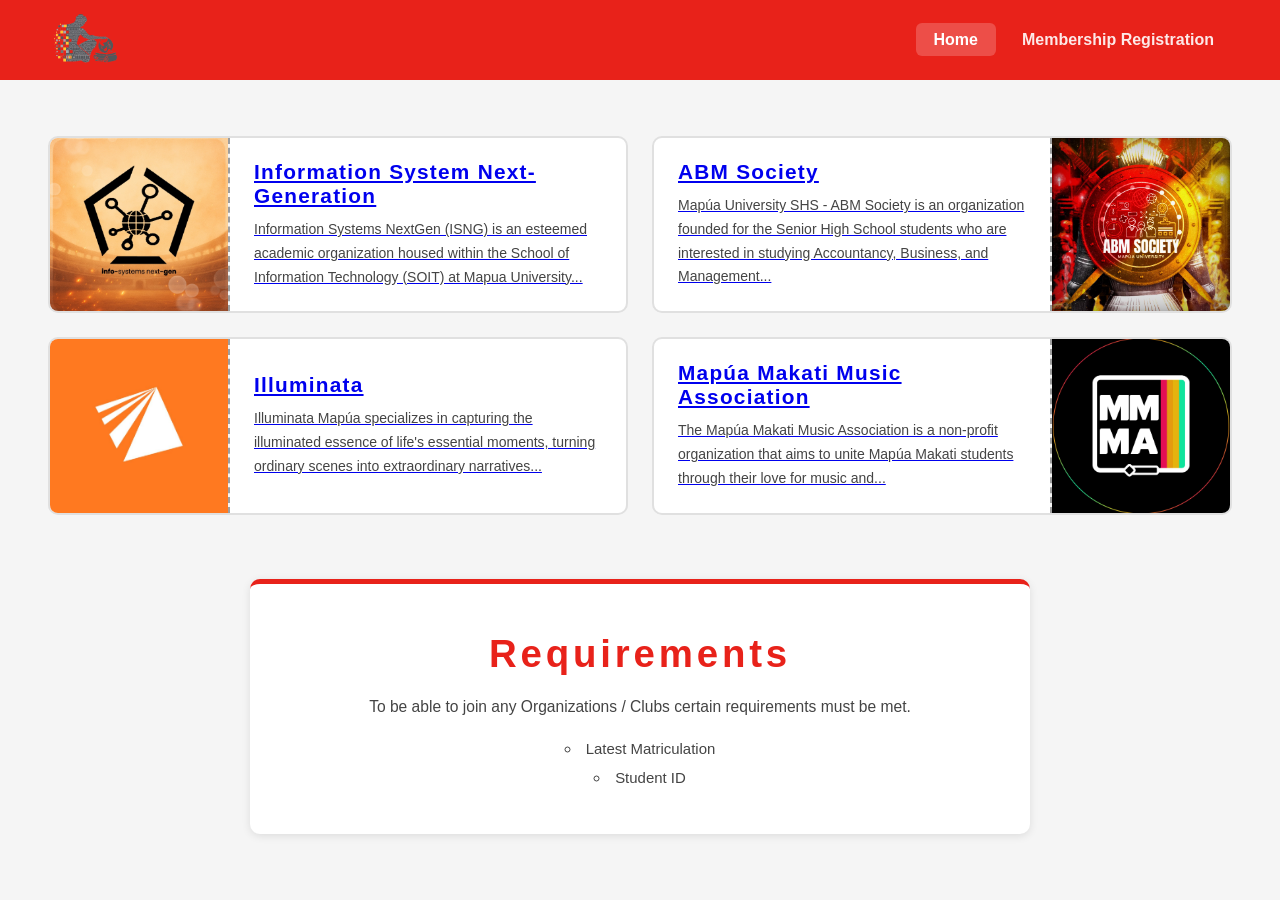
<file: index.html>
<!DOCTYPE html>
<html lang="en">
<head>
    
    <title>Main Page</title>
    <link rel="stylesheet" href="css/Styles.css">
</head>
<body>

    <!-- Navigation -->
    <nav class="navbar">
        <div class="nav-logo">
            <img src="image/logo.png" alt="Logo" class="logo-img">
        </div>
        <ul class="nav-links">
            <li><a href="index.html" class="nav-link active">Home</a></li>
            <li><a href="register.html" class="nav-link">Membership Registration</a></li>
        </ul>
    </nav>

    <!-- Hero / Main Content -->
    <main class="main-content">

        <!-- Org Cards Grid -->
        <section class="orgs-section">
            <div class="orgs-grid">

                   <!-- Org 1 -->
                <a href="isng.html" class="org-card">
                    <div class="org-image-wrap">
                        <img src="image/isng.jpg" alt="Organization 1" class="org-img">
                    </div>
                    <div class="org-info">
                        <h3 class="org-title">Information System Next-Generation</h3>
                        <p class="org-desc">Information Systems NextGen (ISNG) is an esteemed academic organization housed within the School of Information Technology (SOIT) at Mapua University...</p>
                    </div>
                </a>

                <!-- Org 2 -->
                <a href="abm.html" class="org-card reversed">
                    <div class="org-image-wrap">
                        <img src="image/abm.jpg" alt="Organization 2" class="org-img">
                    </div>
                    <div class="org-info">
                        <h3 class="org-title">ABM Society</h3>
                        <p class="org-desc">Mapúa University SHS - ABM Society is an organization founded for the Senior High School students who are interested in studying Accountancy, Business, and Management...</p>
                    </div>
                </a>

                <!-- Org 3 -->
                 <a href="illuminata.html" class="org-card">
                    <div class="org-image-wrap">
                        <img src="image/illuminata.jpg" alt="Organization 3" class="org-img"> 
                    </div>
                    <div class="org-info">
                        <h3 class="org-title">Illuminata</h3>
                        <p class="org-desc">Illuminata Mapúa specializes in capturing the illuminated essence of life's essential moments, turning ordinary scenes into extraordinary narratives...</p>
                    </div>
                </a>

                <!-- Org 4 -->
                <a href="mmma.html" class="org-card reversed">
                    <div class="org-image-wrap">
                        <img src="image/mmma.jpg" alt="Organization 4" class="org-img">
                    </div>
                    <div class="org-info">
                        <h3 class="org-title">Mapúa Makati Music Association</h3>
                        <p class="org-desc">The Mapúa Makati Music Association is a non-profit organization that aims to unite Mapúa Makati students through their love for music and...</p>
                    </div>
                </a>

            </div>
        </section>

        <!-- Requirements Section -->
        <section class="requirements-section">
            <h2 class="req-heading">Requirements</h2>
            
                <p class="req-desc">To be able to join any Organizations / Clubs certain requirements must be met.</p>
                <ul class="req-list">
                    <li>Latest Matriculation</li>
                    <li>Student ID</li>
                   
                </ul>
            </div>
        </section>
</body>
</html>
</file>
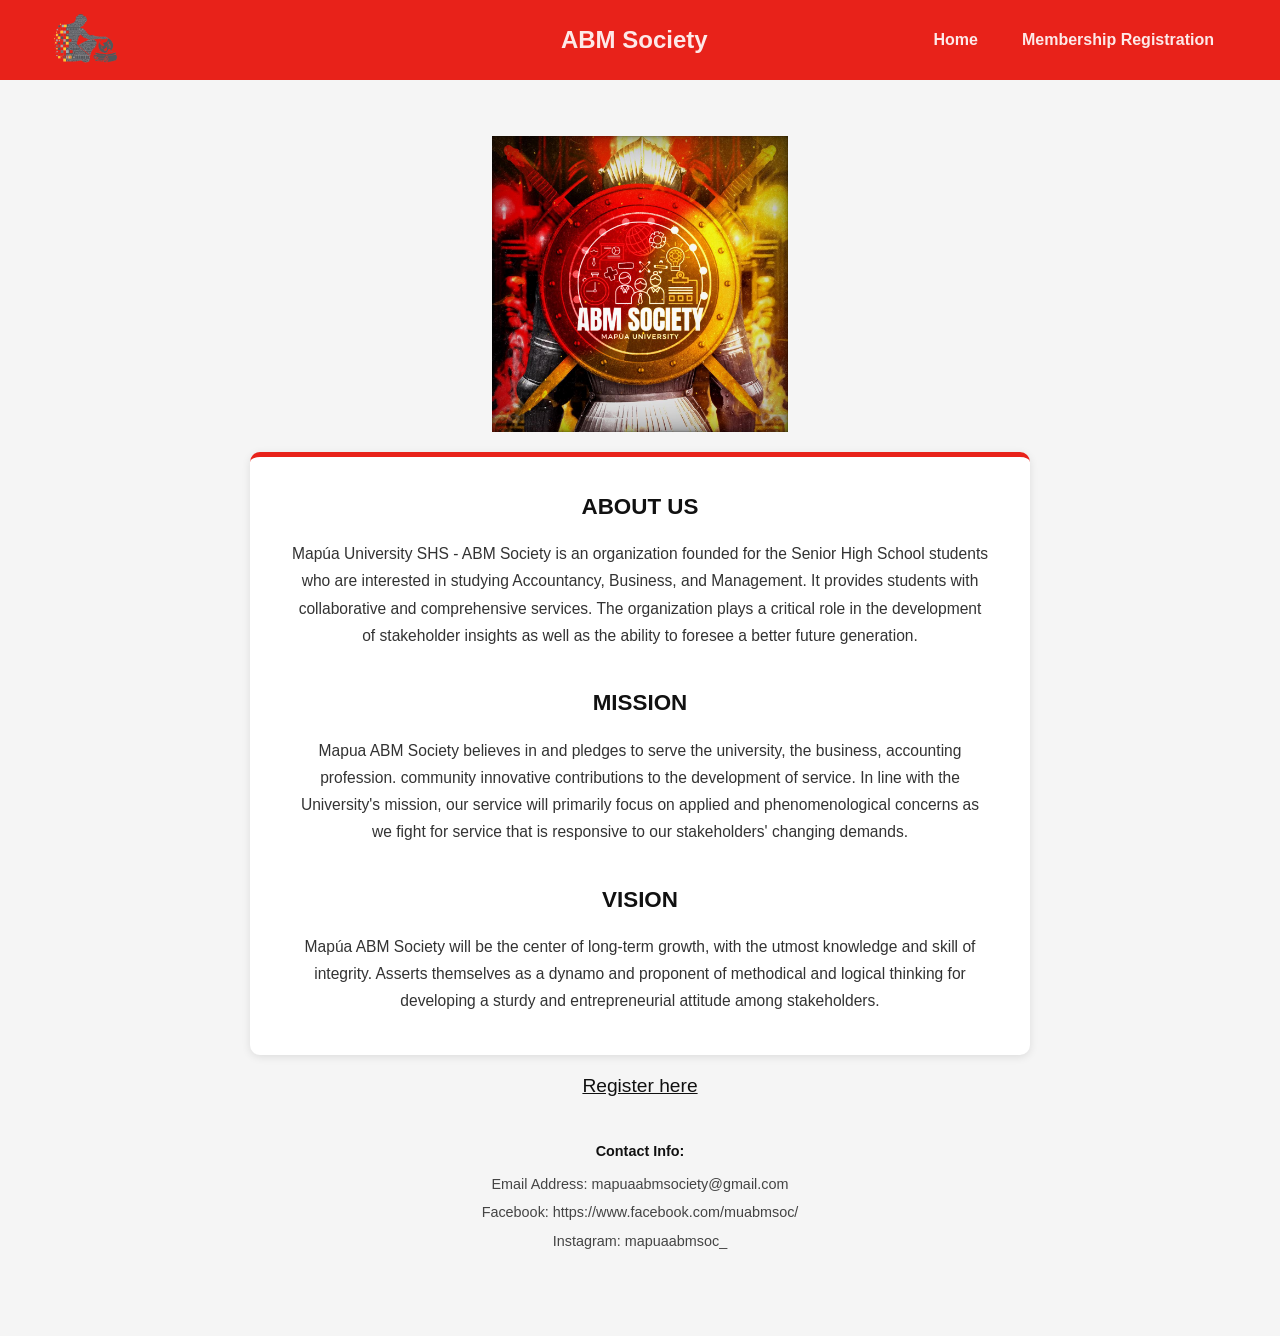
<file: abm.html>
<!DOCTYPE html>
<html lang="en">
<head>
    <title>ISNG - Organization Page</title>
    <link rel="stylesheet" href="css/Styles.css">
</head>
<body>

    <!-- Navigation -->
    <nav class="navbar">
        <div class="nav-logo">
            <img src="image/logo.png" alt="Logo" class="logo-img">
        </div>
		<h1 class="org-name">ABM Society</h1>
        <ul class="nav-links">
            <li><a href="index.html" class="nav-link">Home</a></li>
            <li><a href="register.html" class="nav-link">Membership Registration</a></li>
        </ul>
    </nav>

    <!-- Org Page Content -->
    <main class="main-content">

        <!-- Logo / Pictures -->
        <div class="org-page-image-wrap">
            <img src="image/abm.jpg" alt="abm" class="org-page-img">
        </div>

        <!-- Description -->
        <div class="org-page-desc">
		    <p class="org-section-heading">ABOUT US</p>
            <p>Mapúa University SHS - ABM Society is an organization founded for the Senior High School students who are interested in studying Accountancy, Business, and Management. It provides students with collaborative and comprehensive services. The organization plays a critical role in the development of stakeholder insights as well as the ability to foresee a better future generation.</p>
            <p class="org-section-heading">MISSION</p>
			<p>Mapua ABM Society believes in and pledges to serve the university, the business, accounting profession. community innovative contributions to the development of service. In line with the University's mission, our service will primarily focus on applied and phenomenological concerns as we fight for service that is responsive to our stakeholders' changing demands.</p>
			<p class="org-section-heading">VISION</p>
			<p>Mapúa ABM Society will be the center of long-term growth, with the utmost knowledge and skill of integrity. Asserts themselves as a dynamo and proponent of methodical and logical thinking for developing a sturdy and entrepreneurial attitude among stakeholders.</p>
        </div>

        <!-- Register Link -->
        <a href="register.html" class="org-page-register">Register here</a>

        <!-- Contact Info -->
        <div class="org-page-contact">
            <p class="org-page-contact-label">Contact Info:</p>
            <p>Email Address: mapuaabmsociety@gmail.com</p>
            <p>Facebook: https://www.facebook.com/muabmsoc/</p>
            <p>Instagram:  mapuaabmsoc_</p>
        </div>
    </main>
</body>
</html>
</file>
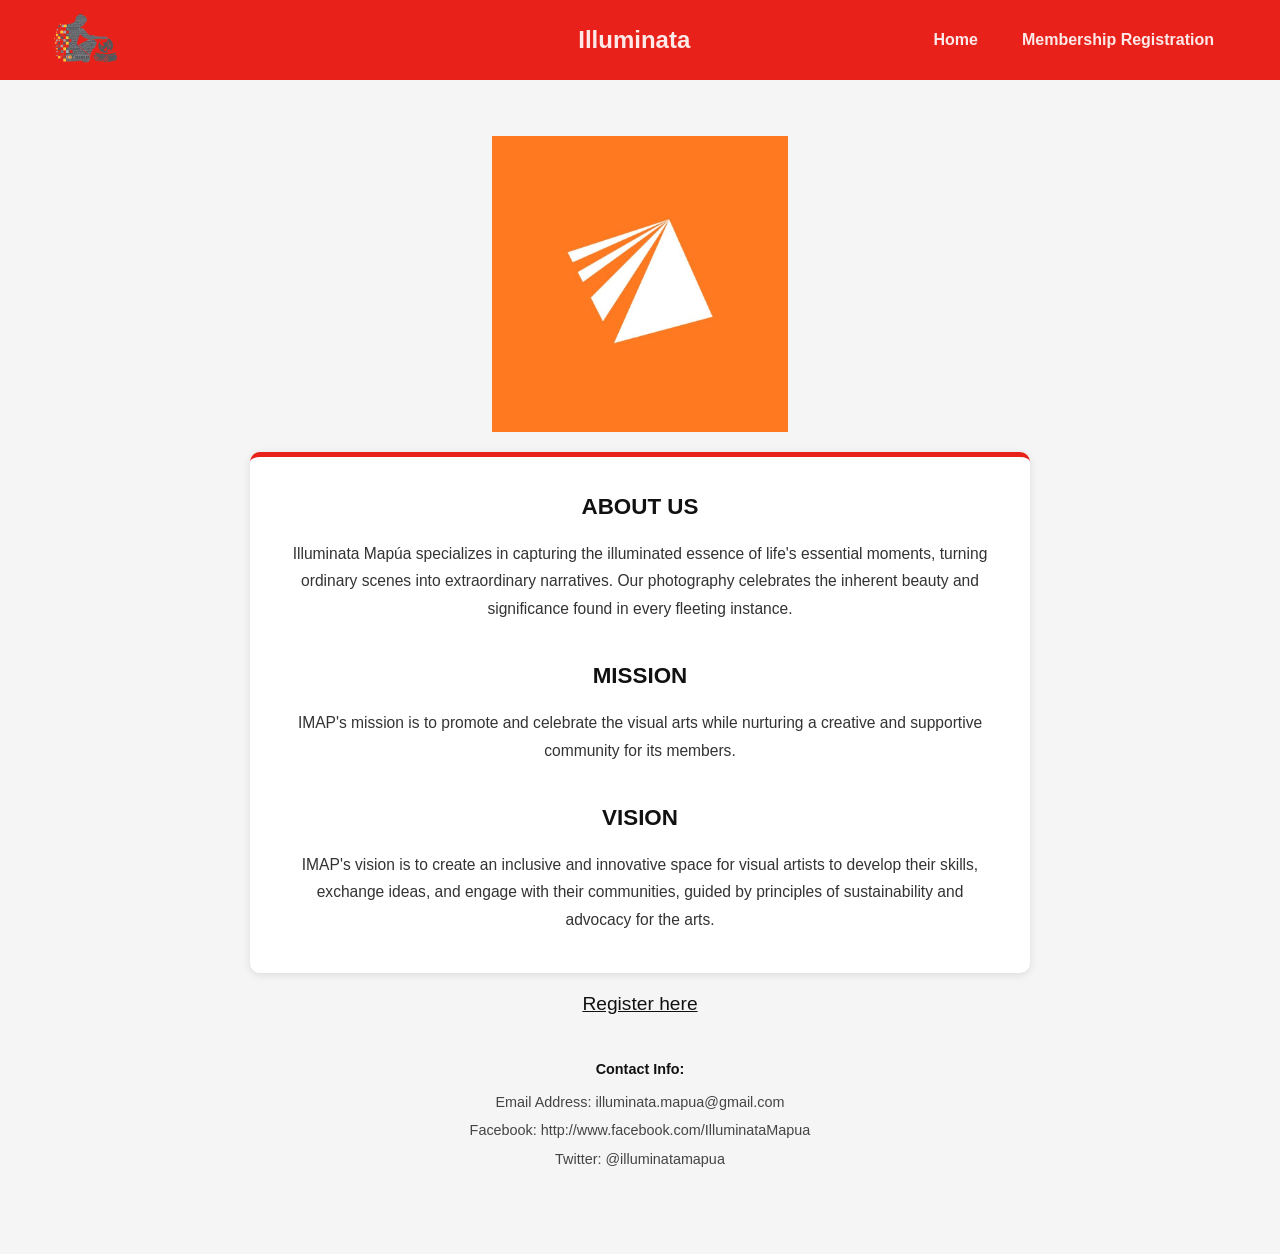
<file: illuminata.html>
<!DOCTYPE html>
<html lang="en">
<head>
    <title>ISNG - Organization Page</title>
    <link rel="stylesheet" href="css/Styles.css">
</head>
<body>

    <!-- Navigation -->
    <nav class="navbar">
        <div class="nav-logo">
            <img src="image/logo.png" alt="Logo" class="logo-img">
        </div>
		<h1 class="org-name">Illuminata</h1>
        <ul class="nav-links">
            <li><a href="index.html" class="nav-link">Home</a></li>
            <li><a href="register.html" class="nav-link">Membership Registration</a></li>
        </ul>
    </nav>

    <!-- Org Page Content -->
    <main class="main-content">
	
        <!-- Logo / Pictures -->
        <div class="org-page-image-wrap">
            <img src="image/illuminata.jpg" alt="Illuminata" class="org-page-img">
        </div>

        <!-- Description -->
        <div class="org-page-desc">
		    <p class="org-section-heading">ABOUT US</p>
            <p>Illuminata Mapúa specializes in capturing the illuminated essence of life's essential moments, turning ordinary scenes into extraordinary narratives. Our photography celebrates the inherent beauty and significance found in every fleeting instance.</p>
            <p class="org-section-heading">MISSION</p>
			<p>IMAP's mission is to promote and celebrate the visual arts while nurturing a creative and supportive community for its members.</p>
			<p class="org-section-heading">VISION</p>
			<p>IMAP's vision is to create an inclusive and innovative space for visual artists to develop their skills, exchange ideas, and engage with their communities, guided by principles of sustainability and advocacy for the arts.</p>
        </div>

        <!-- Register Link -->
        <a href="register.html" class="org-page-register">Register here</a>

        <!-- Contact Info -->
        <div class="org-page-contact">
            <p class="org-page-contact-label">Contact Info:</p>
            <p>Email Address: illuminata.mapua@gmail.com</p>
            <p>Facebook: http://www.facebook.com/IlluminataMapua</p>
            <p>Twitter: @illuminatamapua</p>
        </div>
    </main>
</body>
</html>
</file>
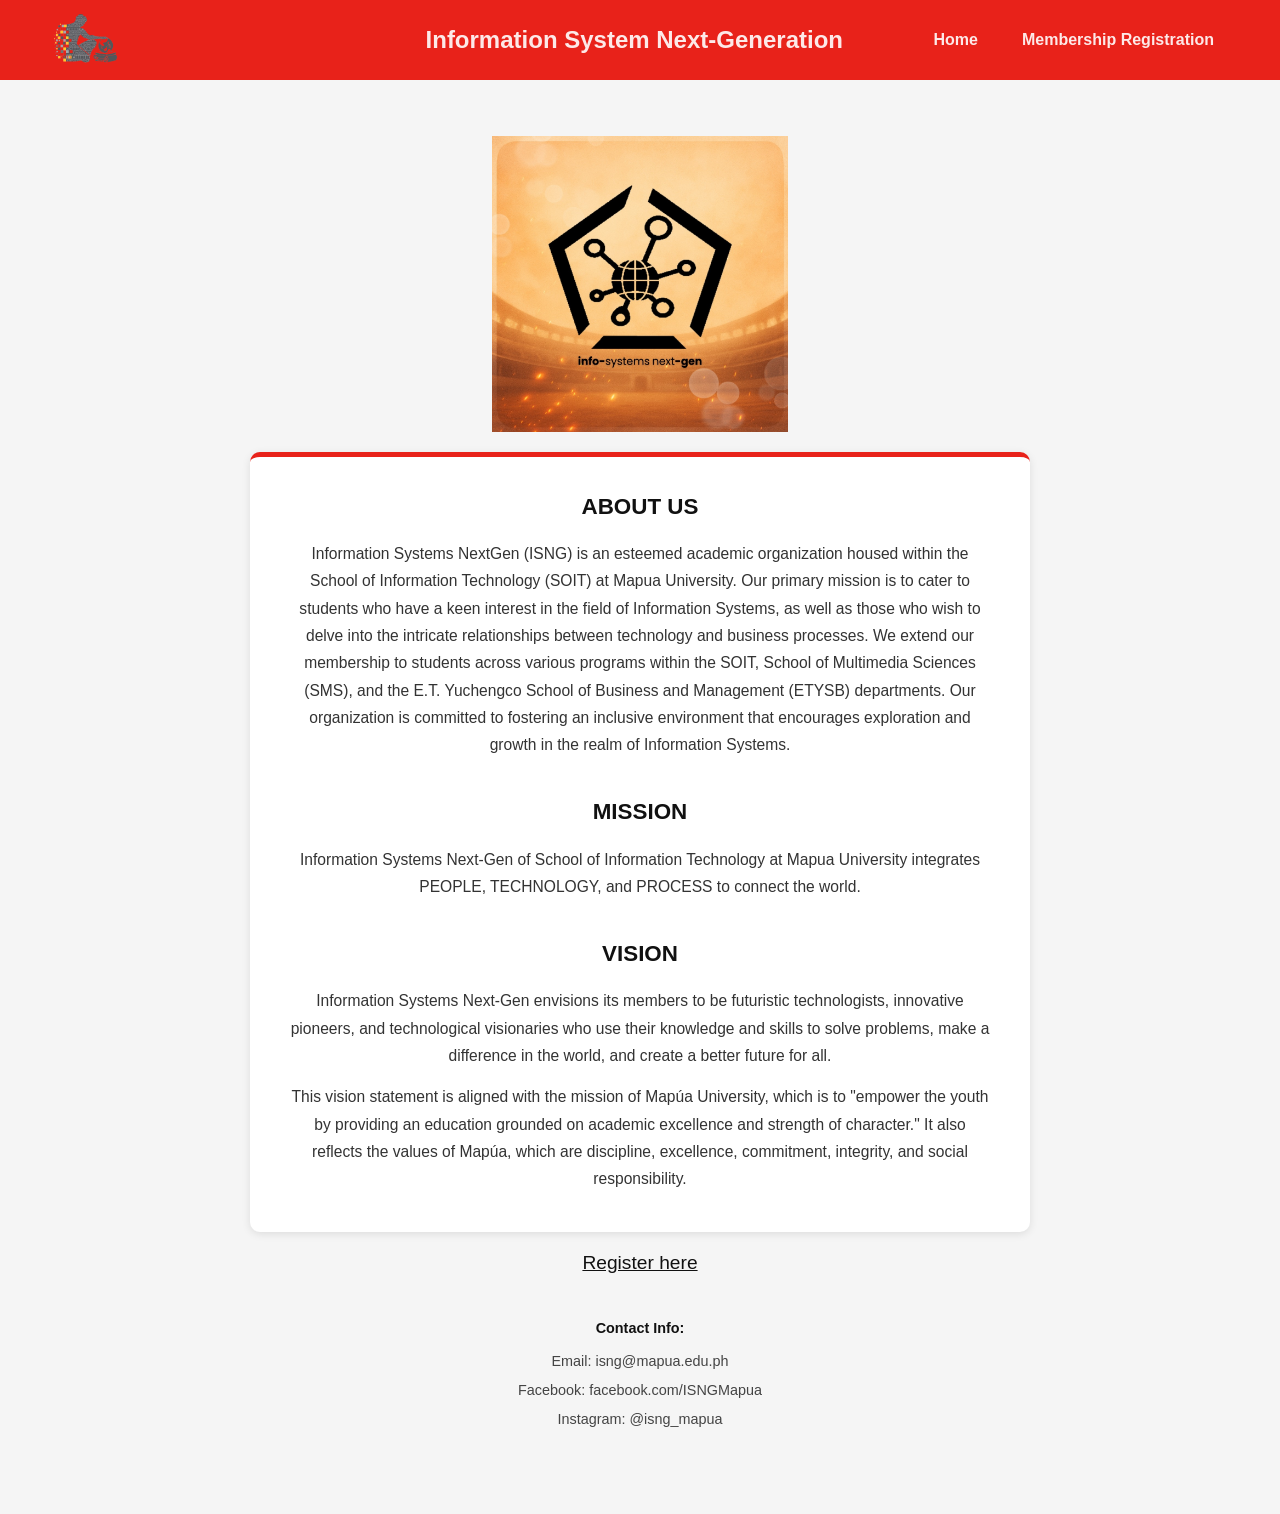
<file: isng.html>
<!DOCTYPE html>
<html lang="en">
<head>
    <title>ISNG - Organization Page</title>
    <link rel="stylesheet" href="css/Styles.css">
</head>
<body>

    <!-- Navigation -->
    <nav class="navbar">
        <div class="nav-logo">
            <img src="image/logo.png" alt="Logo" class="logo-img">
        </div>
		<h1 class="org-name">Information System Next-Generation</h1>
        <ul class="nav-links">
            <li><a href="index.html" class="nav-link">Home</a></li>
            <li><a href="register.html" class="nav-link">Membership Registration</a></li>
        </ul>
    </nav>

    <!-- Org Page Content -->
    <main class="main-content">

        <!-- Logo / Pictures -->
        <div class="org-page-image-wrap">
            <img src="image/isng.jpg" alt="ISNG" class="org-page-img">
        </div>

        <!-- Description -->
        <div class="org-page-desc">
		    <p class="org-section-heading">ABOUT US</p>
            <p>Information Systems NextGen (ISNG) is an esteemed academic organization housed within the School of Information Technology (SOIT) at Mapua University. Our primary mission is to cater to students who have a keen interest in the field of Information Systems, as well as those who wish to delve into the intricate relationships between technology and business processes. We extend our membership to students across various programs within the SOIT, School of Multimedia Sciences (SMS), and the E.T. Yuchengco School of Business and Management (ETYSB) departments. Our organization is committed to fostering an inclusive environment that encourages exploration and growth in the realm of Information Systems.</p>
            <p class="org-section-heading">MISSION</p>
			<p>Information Systems Next-Gen of School of Information Technology at Mapua University integrates PEOPLE, TECHNOLOGY, and PROCESS to connect the world.</p>
			<p class="org-section-heading">VISION</p>
			<p>Information Systems Next-Gen envisions its members to be futuristic technologists, innovative pioneers, and technological visionaries who use their knowledge and skills to solve problems, make a difference in the world, and create a better future for all.</p>
			<p>This vision statement is aligned with the mission of Mapúa University, which is to "empower the youth by providing an education grounded on academic excellence and strength of character." It also reflects the values of Mapúa, which are discipline, excellence, commitment, integrity, and social responsibility.</p>
        </div>
		
        <!-- Register Link -->
        <a href="register.html" class="org-page-register">Register here</a>

        <!-- Contact Info -->
        <div class="org-page-contact">
            <p class="org-page-contact-label">Contact Info:</p>
            <p>Email: isng@mapua.edu.ph</p>
            <p>Facebook: facebook.com/ISNGMapua</p>
            <p>Instagram: @isng_mapua</p>
        </div>
    </main>
</body>
</html>
</file>
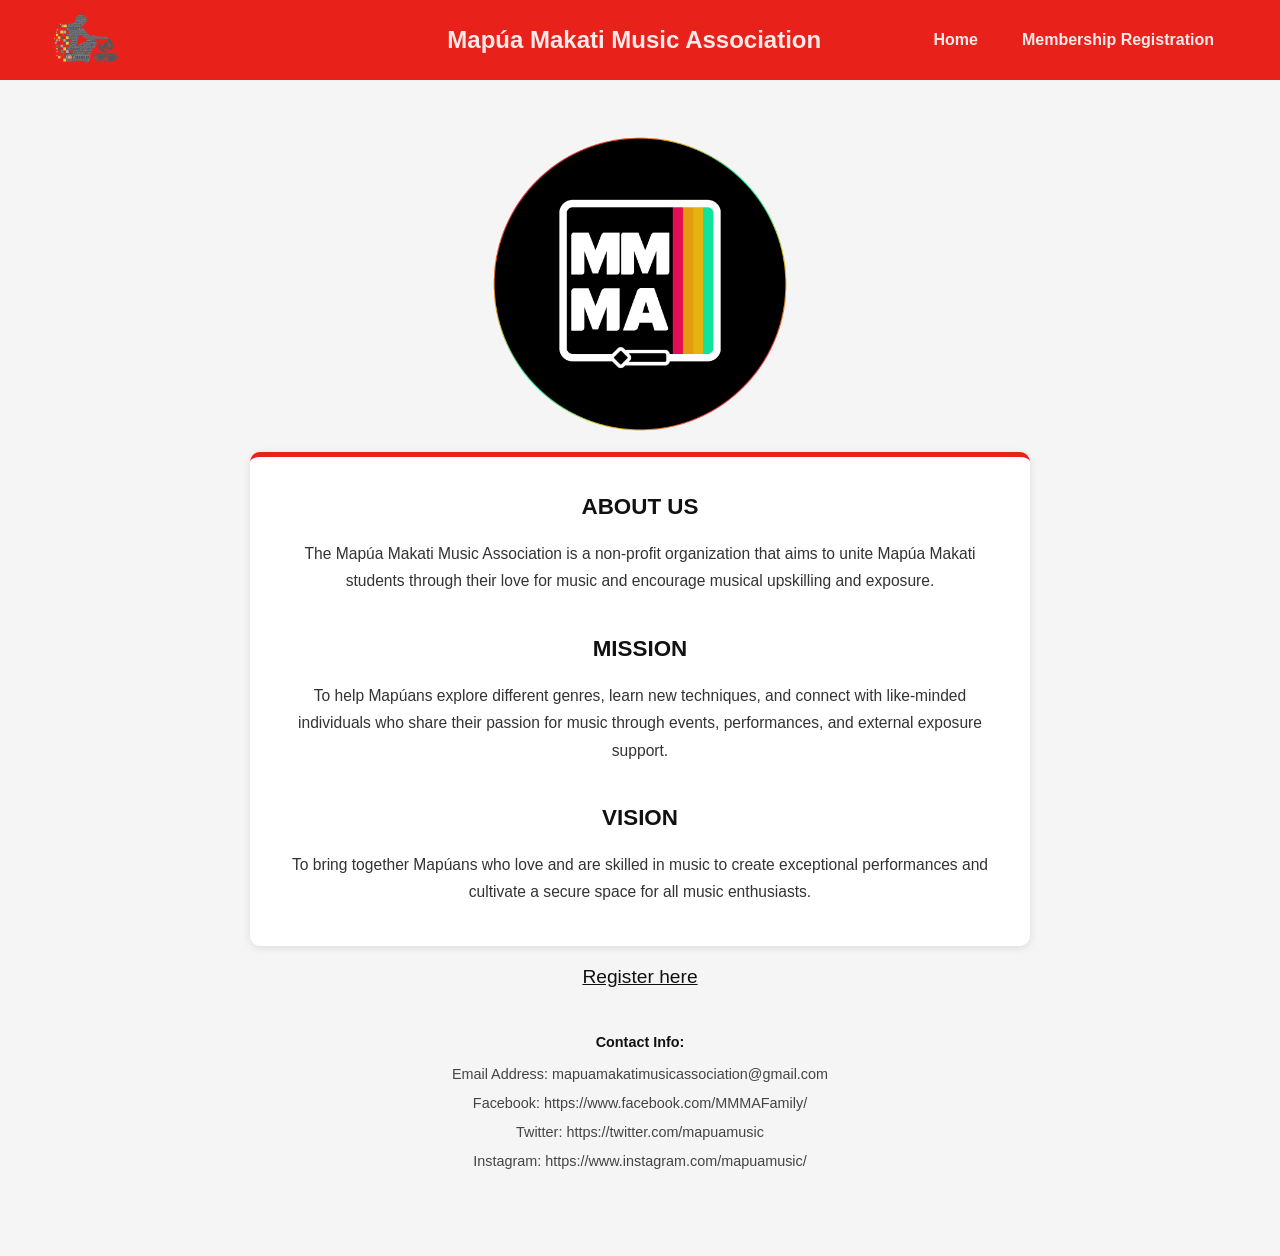
<file: mmma.html>
<!DOCTYPE html>
<html lang="en">
<head>
    <title>ISNG - Organization Page</title>
    <link rel="stylesheet" href="css/Styles.css">
</head>
<body>

    <!-- Navigation -->
    <nav class="navbar">
        <div class="nav-logo">
            <img src="image/logo.png" alt="Logo" class="logo-img">
        </div>
		<h1 class="org-name">Mapúa Makati Music Association</h1>
        <ul class="nav-links">
            <li><a href="index.html" class="nav-link">Home</a></li>
            <li><a href="register.html" class="nav-link">Membership Registration</a></li>
        </ul>
    </nav>

    <!-- Org Page Content -->
    <main class="main-content">

        <!-- Logo / Pictures -->
        <div class="org-page-image-wrap">
            <img src="image/mmma2.png" alt="abm" class="org-page-img">
        </div>

        <!-- Description -->
        <div class="org-page-desc">
		    <p class="org-section-heading">ABOUT US</p>
            <p> The Mapúa Makati Music Association is a non-profit organization that aims to unite Mapúa Makati students through their love for music and encourage musical upskilling and exposure.</p>
            <p class="org-section-heading">MISSION</p>
			<p>To help Mapúans explore different genres, learn new techniques, and connect with like-minded individuals who share their passion for music through events, performances, and external exposure support.</p>
			<p class="org-section-heading">VISION</p>
			<p>To bring together Mapúans who love and are skilled in music to create exceptional performances and cultivate a secure space for all music enthusiasts.</p>
        </div>

        <!-- Register Link -->
        <a href="register.html" class="org-page-register">Register here</a>

        <!-- Contact Info -->
        <div class="org-page-contact">
            <p class="org-page-contact-label">Contact Info:</p>
            <p>Email Address: mapuamakatimusicassociation@gmail.com</p>
            <p>Facebook: https://www.facebook.com/MMMAFamily/</p>
            <p>Twitter: https://twitter.com/mapuamusic</p>
			<p>Instagram: https://www.instagram.com/mapuamusic/</p>
        </div>
    </main>
</body>
</html>
</file>
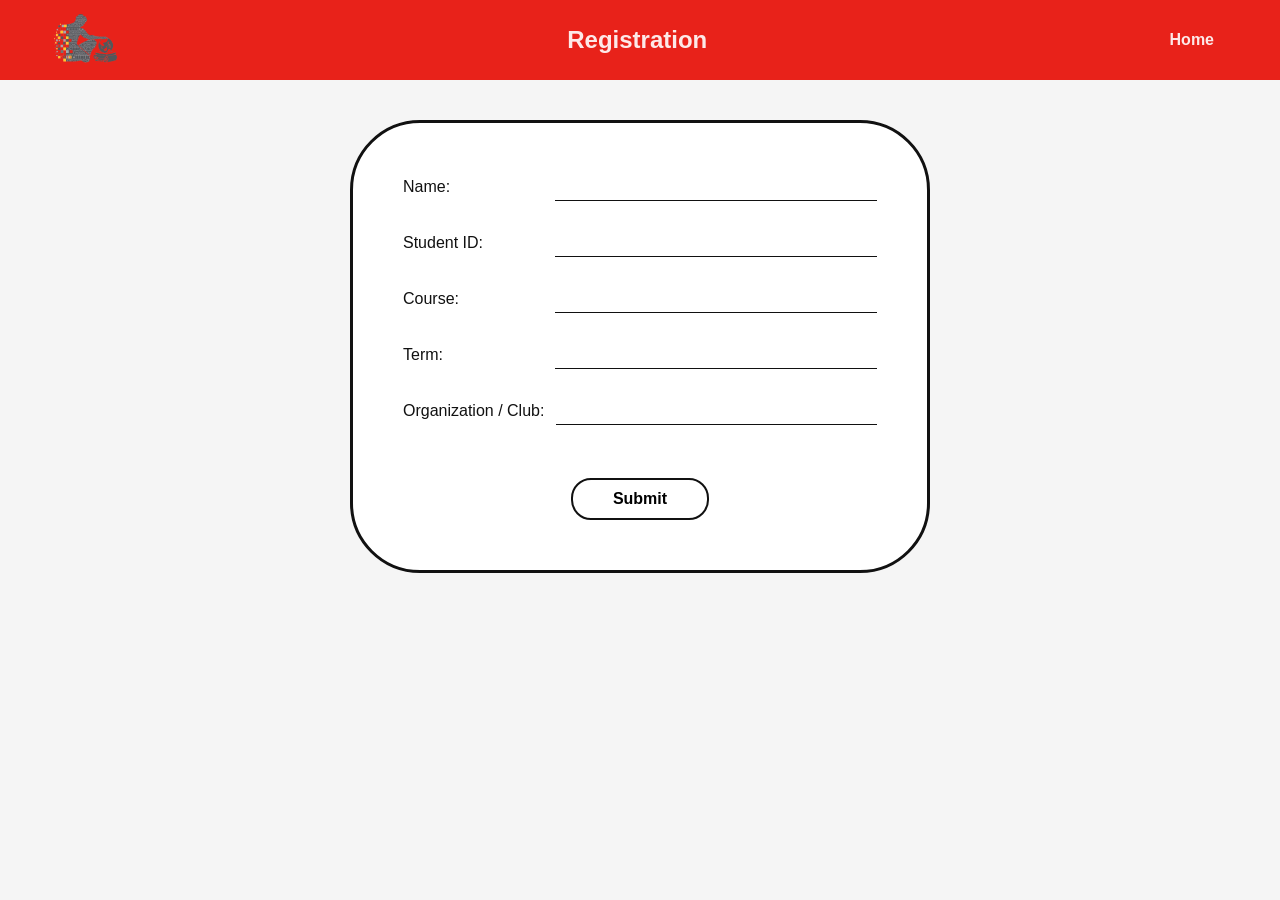
<file: register.html>
<!DOCTYPE html>
<html>
<head>
    <title>Membership Registration</title>
    <link rel="stylesheet" href="css/Styles.css">
</head>
<body>

    <!-- Navigation -->
    <nav class="navbar">
        <div class="nav-logo">
            <img src="image/logo.png" alt="Logo" class="logo-img">
        </div>
		<h1 class="reg-name">Registration</h1>
        <ul class="nav-links">
            <li><a href="index.html" class="nav-link">Home</a></li>
        </ul>
    </nav>

    <!-- Main Content -->
   
        <div class="reg-wrapper">
            <form class="reg-form-box">
                <div class="reg-field">
                    <label for="name" class="reg-label">Name:</label>
                    <input type="text" id="name" class="reg-input">
                </div>

                <div class="reg-field">
                    <label for="student_id" class="reg-label">Student ID:</label>
                    <input type="text" id="student_id" class="reg-input">
                </div>

                <div class="reg-field">
                    <label for="course" class="reg-label">Course:</label>
                    <input type="text" id="course" class="reg-input">
                </div>

                <div class="reg-field">
                    <label for="term" class="reg-label">Term:</label>
                    <input type="text" id="term" class="reg-input">
                </div>

                <div class="reg-field">
                    <label for="organization" class="reg-label">Organization / Club:</label>
                    <input type="text" id="organization" class="reg-input">
                </div>

                <div class="reg-submit-wrap">
                    <button type="submit" class="reg-submit">Submit</button>
                </div>
            </form>
        </div>
</body>
</html>
</file>
<file: css/Styles.css>
*, *::before, *::after { box-sizing: border-box; margin: 0; padding: 0; }


body {
    font-family: 'Barlow', sans-serif;
    background: #f5f5f5;
    color: #111;
    display: flex;
    flex-direction: column;
    min-height: 100vh;
}

.navbar {
    background: #E8221A;
    display: flex;
    align-items: center;
    justify-content: space-between;
    padding: 0 48px;
    height: 80px;
    position: sticky;
    top: 0;
    z-index: 100;
}

.logo-img {
    width: 75px;
    height: 52px;
   
  
}

.nav-links {
    list-style: none;
    display: flex;
    gap: 8px;
}

.nav-link {
    color: rgba(255,255,255,0.9);
    text-decoration: none;
    font-weight: 600;
    padding: 8px 18px;
    border-radius: 6px;
}

.nav-link:hover, .nav-link.active {
    background: rgba(255,255,255,0.2);
    color: #fff;
}

.main-content {
    flex: 1;
    max-width: 1280px;
    width: 100%;
    margin: 0 auto;
    padding: 56px 48px 40px;
}

.orgs-section { 

    margin-bottom: 64px;

}

.orgs-grid {
    display: grid;
    grid-template-columns: repeat(2, 1fr);
    gap: 24px;
}

.org-card {
    display: grid;
    grid-template-columns: 180px 1fr;
    background: #fff;
    border: 2px solid #e0e0e0;
    border-radius: 10px;
    overflow: hidden;
    min-height: 160px;
    cursor: pointer;
    transition: transform 0.2s, border-color 0.2s, box-shadow 0.2s;
}

.org-card:hover {
    transform: translateY(-4px);
    border-color: #E8221A;
    box-shadow: 0 6px 20px rgba(232,34,26,0.12);
}

.org-image-wrap {
    background: #f5f5f5;
    border-right: 2px dashed #9e9e9e;
    display: flex;
    align-items: center;
    justify-content: center;
    position: relative;
    overflow: hidden;
}

.org-img {
    position: absolute;
    inset: 0;
    width: 100%;
    height: 100%;
    object-fit: cover;
    transition: transform 0.3s;
}

.org-info {
    padding: 22px 24px;
    display: flex;
    flex-direction: column;
    justify-content: center;
    gap: 10px;
}

.org-title {
    font-family: 'Bebas Neue', sans-serif;
    font-size: 1.3rem;
    letter-spacing: 0.06em;
}

.org-desc {
    font-size: 0.875rem;
    color: #444;
    line-height: 1.7;
}

.org-card.reversed { 
    grid-template-columns: 1fr 180px; 
}

.org-card.reversed .org-image-wrap {
    order: 2;
    border-right: none;
    border-left: 2px dashed #9e9e9e;
}

.org-card.reversed .org-info { 
    order: 1; 
}

.requirements-section {
    background: #fff;
    border-top: 5px solid #E8221A;
    border-radius: 10px;
    padding: 48px 56px;
    max-width: 780px;
    margin: 0 auto;
    box-shadow: 0 2px 8px rgba(0,0,0,0.1);
}

.req-heading {
    font-family: sans-serif;
    font-size: 2.4rem;
    letter-spacing: 0.1em;
    color: #E8221A;
    margin-bottom: 18px;
    text-align: center;
}

.req-desc {
	text-align: center;
    font-size: 0.975rem;
    color: #444;
    line-height: 1.7;
    margin-bottom: 20px;
}

.req-list { 
    list-style: none; display: flex; flex-direction: column; gap: 12px;
}

.req-list li {    
    font-size: 0.935rem;
    color: #444;
	text-align: center;
	list-style-type: circle;
	list-style-position: inside;
}

/* ── Org Page ── */

.org-name{
	color: rgba(255,255,255,0.9);
    text-decoration: none;
    font-weight: 600;
    padding: 8px 18px;
    border-radius: 6px;
	text-indent:230px;
}
	
.org-page-img {
     display: block;
  margin-left: auto;
  margin-right: auto;
    width: 25%;
    height: 25%;
    
}

.org-page-desc {
    max-width: 720px;
    margin: 0 auto 28px;
    display: flex;
    flex-direction: column;
    gap: 14px;
    font-size: 0.975rem;
    color: #333;
    line-height: 1.75;
    text-align: center;
	
	background: #fff;
    border-top: 5px solid #E8221A;
    border-radius: 10px;
    padding: 40px 40px;
	padding-top: 10px;

    max-width: 780px;
    margin: auto;
    box-shadow: 0 2px 8px rgba(0,0,0,0.1);
	margin-top: 20px;
	margin-bottom: 20px;
	
	
}

.org-section-heading {
    font-size: 1.4rem;
    font-weight: 700;
    color: #111;
    margin-top: 20px;
}

.org-page-register {
    display: block;
    text-align: center;
    font-size: 1.2rem;
    color: #111;
    text-decoration: underline;
    margin-bottom: 40px;
}

.org-page-register:hover { 
    color: #E8221A; 
}

.org-page-contact {
    text-align: center;
    font-size: 0.9rem;
    color: #444;
    line-height: 2;
    margin-bottom: 40px;
}

.org-page-contact-label {
    font-weight: 600;
    color: #111;
    margin-bottom: 4px;
}

/* ── Registration Page ── */
.reg-name{
	color: rgba(255,255,255,0.9);
    text-decoration: none;
    font-weight: 600;
    padding: 8px 18px;
    border-radius: 6px;
}
.reg-wrapper {
    display: flex;
    flex-direction: column;
    align-items: center;
    gap: 32px;
    padding: 40px 0;
}

.reg-form-box {
    background: #fff;
    border: 3px solid #111;
    border-radius: 70px;
    padding: 50px 50px;
    width: 100%;
    max-width: 580px;
    display: flex;
    flex-direction: column;
    gap: 28px;
}

.reg-field {
    display: flex;
    align-items: center;
    gap: 12px;
}

.reg-label {
    min-width: 140px;
}

.reg-input {
    flex: 1;
    border: none;
    border-bottom: 1px solid #111;
    outline: none;
	font-size: 15px;
	padding: 5px 5px;
}

.reg-submit {
    border: 2px solid #111;
    border-radius: 20px;
    background: #fff;
    padding: 10px 40px;
    font-size: 1rem;
    font-family: 'Barlow', sans-serif;
    font-weight: 600;
    cursor: pointer;
    transition: background 0.2s, color 0.2s;
}

.reg-submit:hover {
    background: #E8221A;
    border-color: #E8221A;
    color: #fff;
}

.reg-submit-wrap { 
    display: flex; 
	justify-content: center; 
	margin-top: 25px;
	
}
</file>
